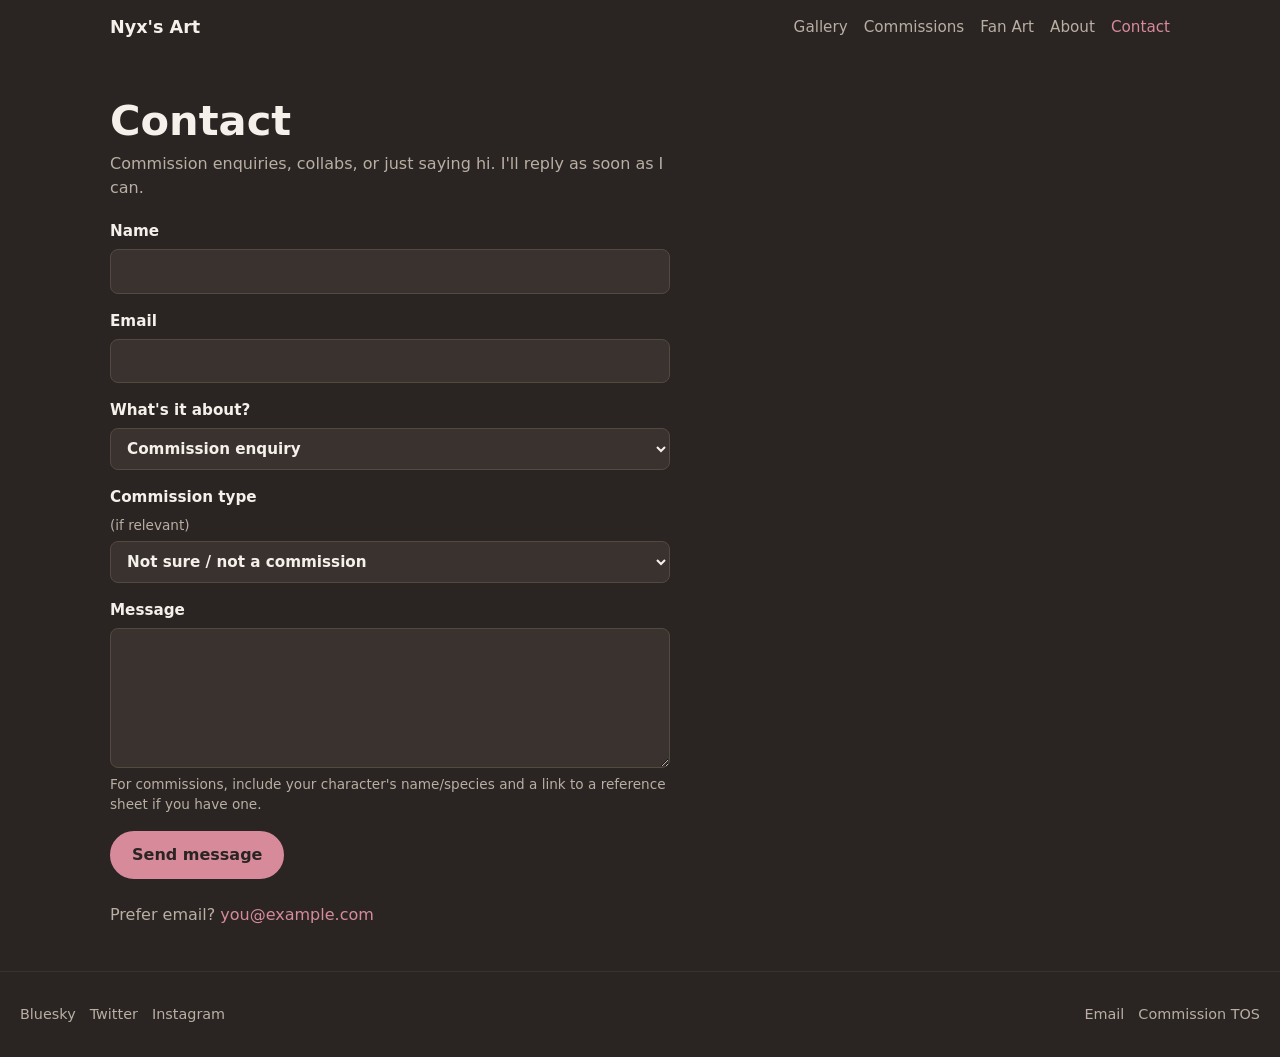
<file: contact.html>
<!DOCTYPE html>
<html lang="en">
<head>
  <meta charset="utf-8">
  <meta name="viewport" content="width=device-width, initial-scale=1">
  <title>Nyx's Art | Contact</title>
  <link rel="stylesheet" href="style.css">
</head>
<body>

  <header>
    <nav class="nav">
      <a class="logo" href="index.html">Nyx's Art</a>
      <ul class="nav-links">
        <li><a href="gallery.html">Gallery</a></li>
        <li><a href="commissions.html">Commissions</a></li>
        <li><a href="fanart.html">Fan Art</a></li>
        <li><a href="about.html">About</a></li>
        <li><a href="contact.html" aria-current="page">Contact</a></li>
      </ul>
    </nav>
  </header>

  <main>
    <section class="page-header">
      <h1>Contact</h1>
      <p>Commission enquiries, collabs, or just saying hi. I'll reply as soon as I can.</p>
    </section>

    <section>
      <!-- Replace YOUR_FORM_ID with the ID from formspree.io (see notes) -->
      <form class="contact-form" action="https://formspree.io/f/YOUR_FORM_ID" method="POST">
        <label>Name
          <input type="text" name="name" required autocomplete="name">
        </label>

        <label>Email
          <input type="email" name="email" required autocomplete="email">
        </label>

        <label>What's it about?
          <select name="topic">
            <option>Commission enquiry</option>
            <option>Collaboration</option>
            <option>General question</option>
          </select>
        </label>

        <label>Commission type <span class="hint">(if relevant)</span>
          <select name="commission_type">
            <option value="">Not sure / not a commission</option>
            <option>Headshot</option>
            <option>Half-body</option>
            <option>Full-body</option>
            <option>Chibi</option>
            <option>Animated piece</option>
          </select>
        </label>

        <label>Message
          <textarea name="message" required></textarea>
          <span class="hint">For commissions, include your character's name/species and a link to a reference sheet if you have one.</span>
        </label>

        <!-- Spam trap: leave hidden -->
        <input class="hp" type="text" name="_gotcha" tabindex="-1" autocomplete="off" aria-hidden="true">

        <button class="btn btn-primary" type="submit">Send message</button>
      </form>

      <p class="contact-alt">Prefer email? <a href="mailto:you@example.com">you@example.com</a></p>
    </section>
  </main>

  <footer class="site-footer">
    <ul>
      <li><a href="#">Bluesky</a></li>
      <li><a href="#">Twitter</a></li>
      <li><a href="#">Instagram</a></li>
    </ul>
    <ul>
      <li><a href="mailto:you@example.com">Email</a></li>
      <li><a href="terms.html">Commission TOS</a></li>
    </ul>
    <!-- Hidden dedication goes here -->
  </footer>

</body>
</html>
</file>
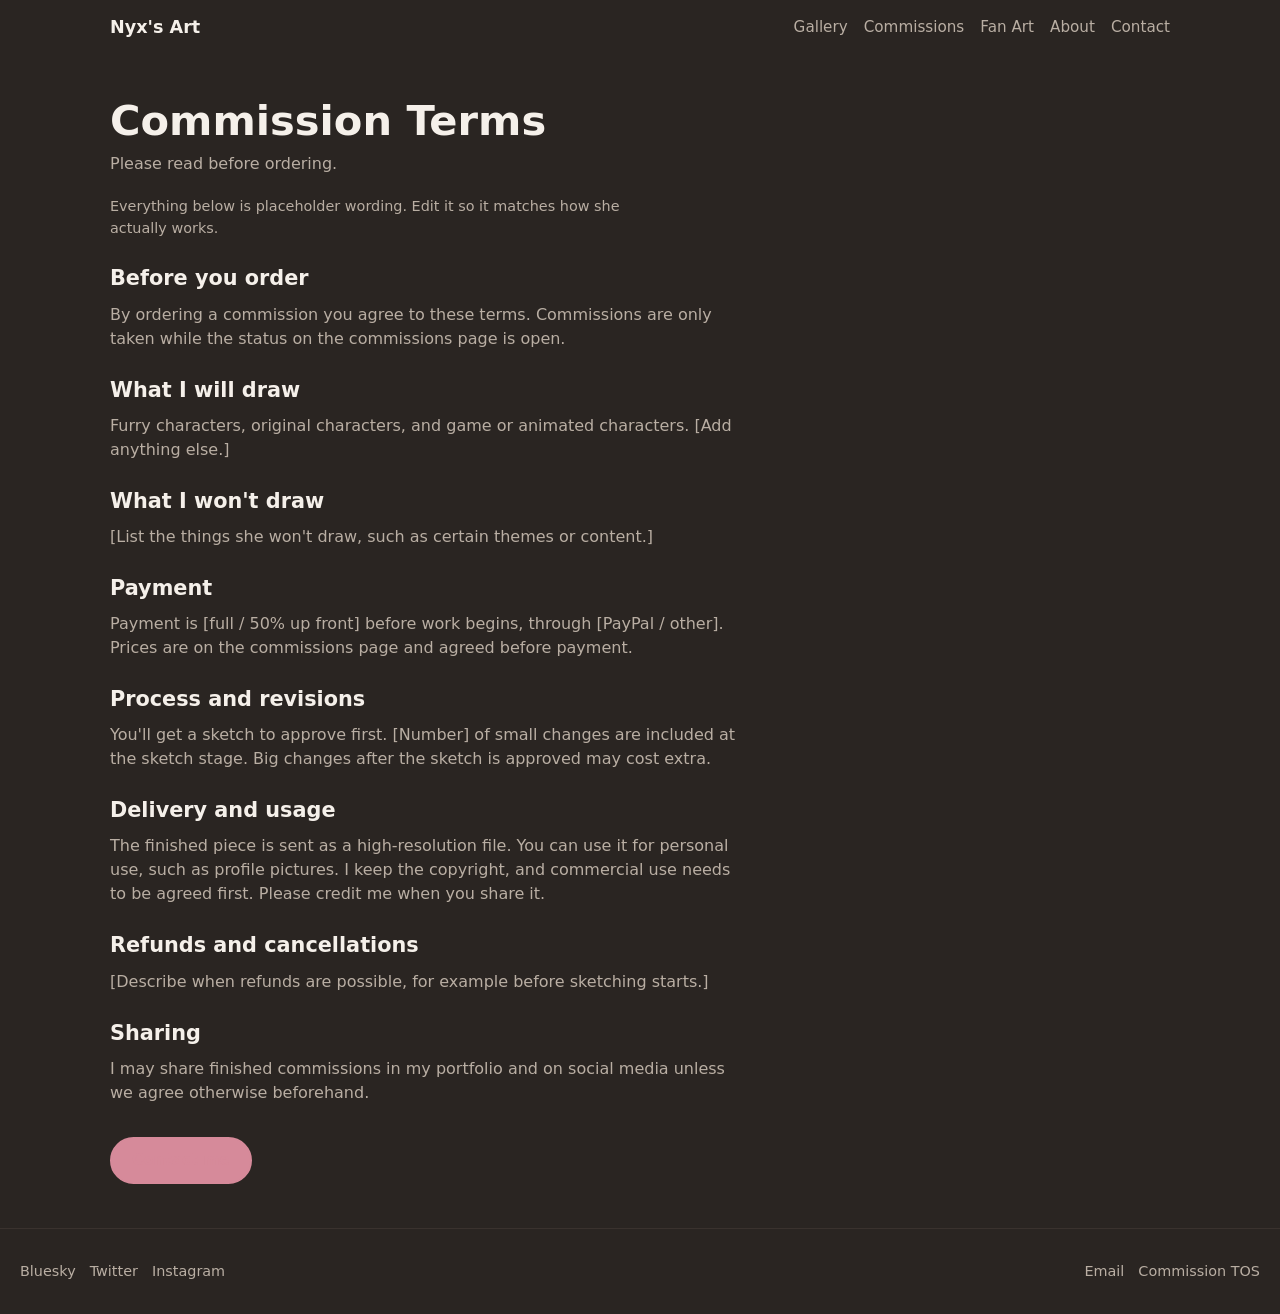
<file: terms.html>
<!DOCTYPE html>
<html lang="en">
<head>
  <meta charset="utf-8">
  <meta name="viewport" content="width=device-width, initial-scale=1">
  <title>Nyx's Art | Commission Terms</title>
  <link rel="stylesheet" href="style.css">
</head>
<body>

  <header>
    <nav class="nav">
      <a class="logo" href="index.html">Nyx's Art</a>
      <ul class="nav-links">
        <li><a href="gallery.html">Gallery</a></li>
        <li><a href="commissions.html">Commissions</a></li>
        <li><a href="fanart.html">Fan Art</a></li>
        <li><a href="about.html">About</a></li>
        <li><a href="contact.html">Contact</a></li>
      </ul>
    </nav>
  </header>

  <main>
    <section class="page-header">
      <h1>Commission Terms</h1>
      <p>Please read before ordering.</p>
    </section>

    <section class="prose">
      <p class="series-note">Everything below is placeholder wording. Edit it so it matches how she actually works.</p>
      <h2>Before you order</h2>
      <p>By ordering a commission you agree to these terms. Commissions are only taken while the status on the commissions page is open.</p>
      <h2>What I will draw</h2>
      <p>Furry characters, original characters, and game or animated characters. [Add anything else.]</p>
      <h2>What I won't draw</h2>
      <p>[List the things she won't draw, such as certain themes or content.]</p>
      <h2>Payment</h2>
      <p>Payment is [full / 50% up front] before work begins, through [PayPal / other]. Prices are on the commissions page and agreed before payment.</p>
      <h2>Process and revisions</h2>
      <p>You'll get a sketch to approve first. [Number] of small changes are included at the sketch stage. Big changes after the sketch is approved may cost extra.</p>
      <h2>Delivery and usage</h2>
      <p>The finished piece is sent as a high-resolution file. You can use it for personal use, such as profile pictures. I keep the copyright, and commercial use needs to be agreed first. Please credit me when you share it.</p>
      <h2>Refunds and cancellations</h2>
      <p>[Describe when refunds are possible, for example before sketching starts.]</p>
      <h2>Sharing</h2>
      <p>I may share finished commissions in my portfolio and on social media unless we agree otherwise beforehand.</p>
      <a class="btn btn-primary" href="contact.html">Contact me</a>
    </section>

  </main>

  <footer class="site-footer">
    <ul>
      <li><a href="#">Bluesky</a></li>
      <li><a href="#">Twitter</a></li>
      <li><a href="#">Instagram</a></li>
    </ul>
    <ul>
      <li><a href="mailto:you@example.com">Email</a></li>
      <li><a href="terms.html">Commission TOS</a></li>
    </ul>
    <!-- Hidden dedication goes here -->
  </footer>

</body>
</html>
</file>
<file: style.css>
/* ---- Colours and basics: change these to restyle the site ---- */
:root {
  --bg: #2A2522;
  --box: #3A322E;
  --line: #54493F;
  --text: #F5F0EA;
  --muted: #B9AEA3;
  --accent: #D68A9A;   /* dusty rose. Alternatives: #9C89B8 lavender, #D4AF37 gold */
  --on-accent: #2A2522;
  --radius: 8px;
  --max: 1100px;
  --font: system-ui, -apple-system, "Segoe UI", sans-serif;
}

* { box-sizing: border-box; margin: 0; }
body { background: var(--bg); color: var(--text); font-family: var(--font); line-height: 1.5; }
a { color: inherit; text-decoration: none; }
ul { list-style: none; padding: 0; }
img { display: block; max-width: 100%; }
h2 { font-size: 1.3rem; margin-bottom: 16px; }
section { padding: 44px 20px; max-width: var(--max); margin: 0 auto; }
:focus-visible { outline: 2px solid var(--accent); outline-offset: 3px; }

/* All artwork fills its box without stretching */
.hero-image, .price-card img, .featured-grid img, .fanart-grid img, .about-teaser img {
  width: 100%; height: auto; object-fit: cover; background: var(--box); border-radius: var(--radius);
}

/* Stop big images from stretching grid columns */
.hero > *, .about-teaser > *, .price-card, .featured-grid a, .fanart-grid a { min-width: 0; }

/* 1. Nav */
.nav { display: flex; justify-content: space-between; align-items: center; flex-wrap: wrap;
       gap: 10px; padding: 14px 20px; max-width: var(--max); margin: 0 auto; }
.logo { font-weight: 700; font-size: 1.1rem; }
.nav-links { display: flex; gap: 6px 14px; flex-wrap: wrap; color: var(--muted); font-size: .85rem; }
.nav-links a:hover { color: var(--text); }

/* 2. Status banner */
.status-banner { background: var(--accent); color: var(--on-accent); text-align: center;
                 padding: 8px 16px; font-weight: 600; font-size: .9rem; }

/* 3. Hero */
.hero { display: grid; grid-template-columns: minmax(0, 1fr); gap: 24px; align-items: center; }
.hero h1 { font-size: clamp(2rem, 6vw, 3rem); line-height: 1.1; }
.tagline { color: var(--muted); margin: 10px 0 20px; }
.hero-image { aspect-ratio: 4 / 5; }
.hero-buttons { display: flex; gap: 10px; flex-wrap: wrap; }
.btn { display: inline-block; padding: 10px 20px; border-radius: 999px;
       border: 2px solid var(--accent); font-weight: 600; font-size: .95rem; }
.btn-primary { background: var(--accent); color: var(--on-accent); }
.btn:hover { opacity: .85; }

/* Shared grid layout */
.price-grid, .featured-grid, .fanart-grid { display: grid; gap: 12px; grid-template-columns: repeat(2, minmax(0, 1fr)); }

/* 4. Price cards */
.price-card { display: block; background: var(--box); border-radius: var(--radius); padding: 10px; }
.price-card img { aspect-ratio: 1; margin-bottom: 8px; }
.price-card h3 { font-size: 1rem; }
.price-card p { color: var(--muted); font-size: .9rem; }

/* 5. Featured work */
.featured-grid img { aspect-ratio: 1; transition: transform .2s; }
.featured-grid a:hover img { transform: scale(1.02); }

/* 6. Fan art strip */
.fanart-grid a { display: block; }
.fanart-grid img { aspect-ratio: 3 / 4; }
.fanart-grid span { display: block; text-align: center; margin-top: 6px; font-size: .9rem; }

/* 7. About teaser */
.about-teaser { display: grid; grid-template-columns: minmax(0, 1fr); gap: 20px; align-items: center; }
.about-teaser img { width: 160px; height: 160px; border-radius: 50%; }
.about-teaser p { color: var(--muted); max-width: 52ch; margin-bottom: 10px; }

/* 8. Footer */
.site-footer { border-top: 1px solid var(--box); padding: 32px 20px; color: var(--muted); font-size: .9rem;
               display: flex; flex-wrap: wrap; justify-content: space-between; gap: 12px 24px; }
.site-footer ul { display: flex; gap: 14px; flex-wrap: wrap; }
.site-footer a:hover { color: var(--text); }

/* Wider screens */
@media (min-width: 720px) {
  .nav-links { gap: 16px; font-size: .95rem; }
  .hero { grid-template-columns: minmax(0, 1.1fr) minmax(0, 1fr); }
  .price-grid, .featured-grid, .fanart-grid { grid-template-columns: repeat(4, minmax(0, 1fr)); }
  .about-teaser { grid-template-columns: 160px minmax(0, 1fr); }
}

@media (prefers-reduced-motion: reduce) { * { transition: none !important; } }

/* ---- Inner pages (About / Contact) ---- */
.page-header { padding-bottom: 0; }
.page-header h1 { font-size: clamp(1.8rem, 5vw, 2.6rem); line-height: 1.1; }
.page-header p { color: var(--muted); margin-top: 8px; max-width: 55ch; }
.nav-links a[aria-current="page"] { color: var(--accent); }

/* About */
.about-page { display: grid; grid-template-columns: minmax(0, 1fr); gap: 28px; align-items: start; }
.about-page img { width: 100%; aspect-ratio: 4 / 5; object-fit: cover; background: var(--box); border-radius: var(--radius); }
.about-page h2 { margin-top: 24px; }
.about-page h2:first-child { margin-top: 0; }
.about-page p { color: var(--muted); max-width: 60ch; margin-bottom: 12px; }
.about-page ul { color: var(--muted); padding-left: 20px; margin-bottom: 12px; list-style: disc; }
.page-actions { display: flex; gap: 10px; flex-wrap: wrap; margin-top: 28px; }
.page-header + section { padding-top: 20px; }

/* Contact form */
.contact-form { display: grid; gap: 16px; max-width: 560px; }
.contact-form label { display: grid; gap: 6px; font-weight: 600; font-size: .95rem; }
.contact-form input, .contact-form select, .contact-form textarea {
  font: inherit; color: var(--text); background: var(--box); border: 1px solid var(--line);
  border-radius: var(--radius); padding: 10px 12px; width: 100%;
}
.contact-form textarea { min-height: 140px; resize: vertical; }
.contact-form .btn { cursor: pointer; justify-self: start; font: inherit; font-weight: 600; }
.contact-form .hint { color: var(--muted); font-size: .85rem; font-weight: 400; }
.contact-alt { color: var(--muted); margin-top: 24px; }
.contact-alt a { color: var(--accent); }
.hp { position: absolute; left: -9999px; }  /* spam trap field, keep hidden */

@media (min-width: 720px) {
  .about-page { grid-template-columns: minmax(0, 1fr) minmax(0, 1.3fr); }
}

/* ---- Gallery, Fan art, Commissions, Terms ---- */
.series-note { color: var(--muted); font-size: .9rem; margin-bottom: 14px; max-width: 60ch; }

/* Gallery grid: keeps each piece's real proportions */
.gallery-grid { columns: 2; column-gap: 12px; }
.gallery-grid > a:not(.lightbox) { display: block; margin-bottom: 12px; break-inside: avoid; }
.gallery-grid img { width: 100%; height: auto; background: var(--box); border-radius: var(--radius); }
.gallery-grid > a:not(.lightbox):hover img { opacity: .88; }

/* Click-to-enlarge (no JavaScript) */
.lightbox { display: none; position: fixed; inset: 0; z-index: 50; background: rgba(20, 16, 14, .94);
            place-items: center; padding: 20px; cursor: zoom-out; }
.lightbox:target { display: grid; }
.lightbox img { max-width: 100%; max-height: 100%; width: auto; height: auto; object-fit: contain; border-radius: var(--radius); }

/* Commissions */
.status-box { padding-bottom: 0; }
.status-box p:first-child { background: var(--box); border-left: 4px solid var(--accent); padding: 12px 16px; border-radius: var(--radius); margin-bottom: 8px; }
.price-card .price { color: var(--accent); font-weight: 600; margin: 2px 0 6px; }
.steps { padding-left: 22px; color: var(--muted); max-width: 60ch; margin-bottom: 20px; }
.steps li { margin-bottom: 10px; }
.steps strong { color: var(--text); }
.steps a, .prose a { color: var(--accent); }
.plain-list { padding-left: 20px; list-style: disc; color: var(--muted); }
.queue { display: grid; gap: 8px; max-width: 480px; }
.queue li { display: flex; justify-content: space-between; align-items: center; gap: 12px;
            background: var(--box); padding: 10px 14px; border-radius: var(--radius); }
.pill { font-size: .8rem; padding: 3px 10px; border-radius: 999px; background: var(--accent); color: var(--on-accent); font-weight: 600; }
.pill.done { background: var(--line); color: var(--text); }

/* Terms */
.prose h2 { margin-top: 24px; margin-bottom: 8px; }
.prose p { color: var(--muted); max-width: 62ch; margin-bottom: 8px; }
.prose .btn { margin-top: 24px; }

@media (min-width: 720px) {
  .gallery-grid { columns: 3; }
}
</file>
